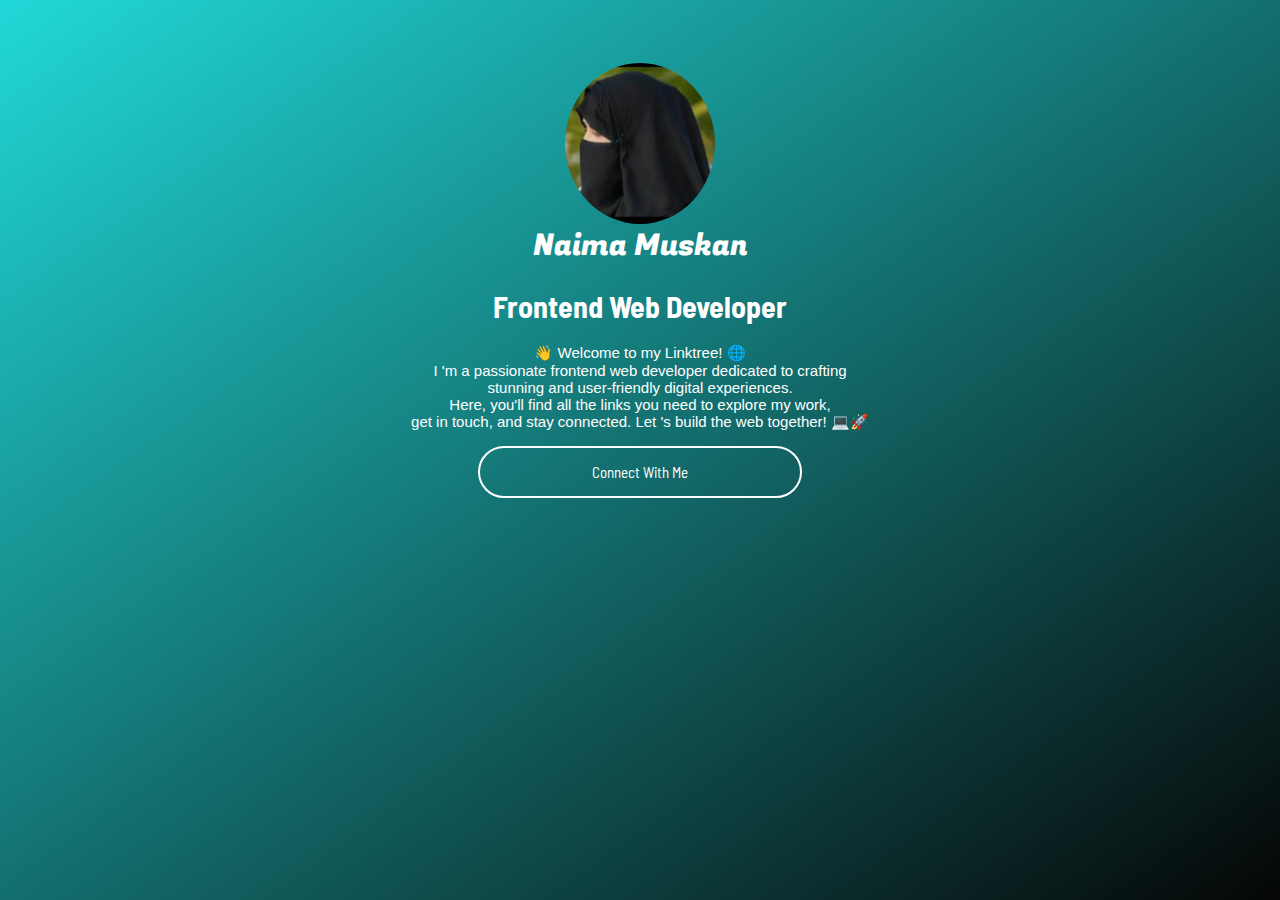
<file: Index.html>
<html lang="en">

<head>
    <meta charset="UTF-8">
    <meta name="viewport" content="width=device-width, initial-scale=1.0">
    <link rel="stylesheet" href="style.css">
    <link rel="preconnect" href="https://fonts.gstatic.com" crossorigin>
    <link href="https://fonts.googleapis.com/css2?family=Fugaz+One&display=swap" rel="stylesheet">
    <link href="https://fonts.googleapis.com/css2?family=Fugaz+One&display=swap" rel="stylesheet">
    <link href="https://fonts.googleapis.com/css2?family=Barlow+Semi+Condensed:ital,wght@1,700&display=swap" rel="stylesheet">

    <style>
        body {
            color: #fff;
            font-family: 'Open Sans', sans-serif;
            font-size: 15px;
            background: #060606;
            background: -webkit-linear-gradient(bottom right, #060606, #058AC4);
            background: -moz-linear-gradient(bottom right, #060606, #058AC4);
            background: linear-gradient(to top left, #060606, #21d8d8);
            background-repeat: no-repeat;
            background-attachment: fixed;
        }
        
        .profile-picture {
            display: block;
            margin-top: 5%;
            margin-left: auto;
            margin-right: auto;
            margin-bottom: auto;
            height: auto;
            max-width: 150px;
            border-radius: 50%;
        }
        
        .name {
            font-family: 'Fugaz One', cursive;
            text-align: center;
            font-size: 30px;
        }
        
        .links {
            font-family: 'Barlow Semi Condensed', sans-serif;
            text-align: center;
            margin-top: 10px;
            padding: 15px;
            border: 1px solid white;
            border-width: 2px;
            width: 290px;
            display: block;
            margin-left: auto;
            margin-right: auto;
            border-radius: 100px;
        }
        
        a {
            text-decoration: none;
            color: white;
            transition: color 0.5s;
        }
        
        a:hover {
            color: #000;
            background: #fff;
        }
        
        h1 {
            font-family: 'Barlow Semi Condensed', sans-serif;
            text-align: center;
            font-size: 30px;
        }
        
        p {
            text-align: center;
        }
    </style>
    <title>Linktree</title>

</head>

<body>

    <img src="naima.jpg" alt="Profile Picture Could Not Be Loaded! Please refresh the page or try changing the browser." class="profile-picture">

    <div class="name">Naima Muskan</div>
    <h1>Frontend Web Developer</h1>
    <p>👋 Welcome to my Linktree! 🌐
        <br> I 'm a passionate frontend web developer dedicated to crafting<br> stunning and user-friendly digital experiences.<br> Here, you'll find all the links you need to explore my work,
        <br>get in touch, and stay connected. Let 's build the web together! 💻🚀
    </p>
    <a href="linktree.html" target="blank" class="links">Connect With Me</a>


</body>

</html>
</file>
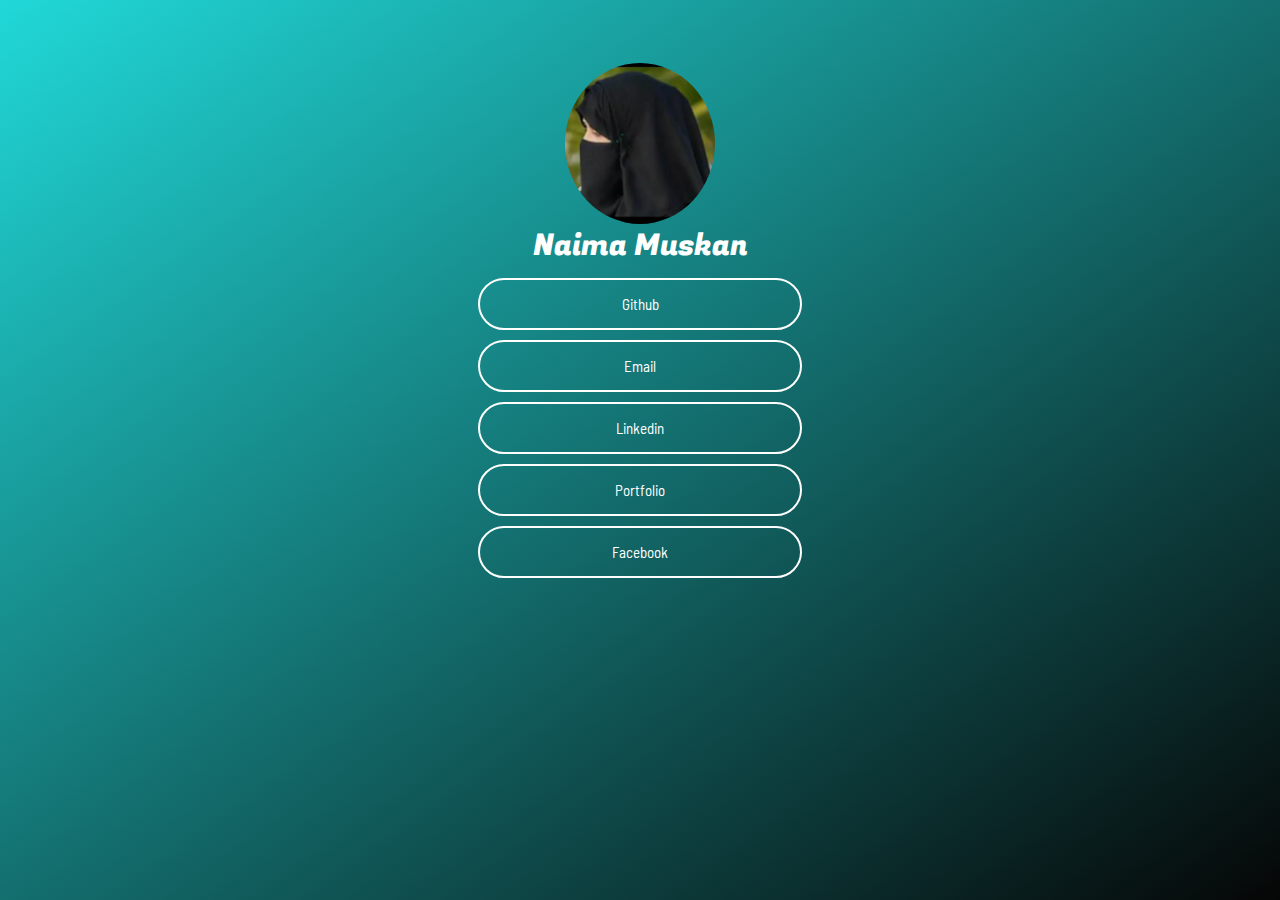
<file: linktree.html>
<html lang="en">

<head>
    <meta charset="UTF-8">
    <meta name="viewport" content="width=device-width, initial-scale=1.0">
    <link rel="stylesheet" href="style.css">
    <link rel="preconnect" href="https://fonts.gstatic.com" crossorigin>
    <link href="https://fonts.googleapis.com/css2?family=Fugaz+One&display=swap" rel="stylesheet">
    <link href="https://fonts.googleapis.com/css2?family=Fugaz+One&display=swap" rel="stylesheet">
    <link href="https://fonts.googleapis.com/css2?family=Barlow+Semi+Condensed:ital,wght@1,700&display=swap" rel="stylesheet">
    <title>Linktree</title>
</head>

<body>

    <img src="naima.jpg" alt="Profile Picture Could Not Be Loaded! Please refresh the page or try changing the browser." class="profile-picture">

    <div class="name">Naima Muskan</div>
    <!-- <h1>Frontend Web Developer</h1> -->

    <a href="https://github.com/Naima-Muskan" target="blank" class="links">Github</a>
    <a href="mailto:naimakhan1709@gmail.com" target="_blank" class="links">Email</a>


    <a href="https://www.linkedin.com/in/naima-muskan-235962224/ " target="blank " class="links ">Linkedin</a>
    <a href="https://naimas-portfolio-3ba980.webflow.io/ " target="blank " class="links ">Portfolio</a>
    <a href="https://web.facebook.com/Naimakhaan09 " target="blank " class="links ">Facebook</a>


</body>

</html>
</file>
<file: style.css>
body {
    color: #fff;
    font-family: 'Open Sans', sans-serif;
    font-size: 15px;
    background: #060606;
    background: -webkit-linear-gradient(bottom right, #060606, #058AC4);
    background: -moz-linear-gradient(bottom right, #060606, #058AC4);
    background: linear-gradient(to top left, #060606, #21d8d8);
    background-repeat: no-repeat;
    background-attachment: fixed;
}

.profile-picture {
    display: block;
    margin-top: 5%;
    margin-left: auto;
    margin-right: auto;
    margin-bottom: auto;
    height: auto;
    max-width: 150px;
    border-radius: 50%;
}

.name {
    font-family: 'Fugaz One', cursive;
    text-align: center;
    font-size: 30px;
}

.links {
    font-family: 'Barlow Semi Condensed', sans-serif;
    text-align: center;
    margin-top: 10px;
    padding: 15px;
    border: 1px solid white;
    border-width: 2px;
    width: 290px;
    display: block;
    margin-left: auto;
    margin-right: auto;
    border-radius: 100px;
}

a {
    text-decoration: none;
    color: white;
    transition: color 0.5s;
}

a:hover {
    color: #000;
    background: #fff;
}
</file>
